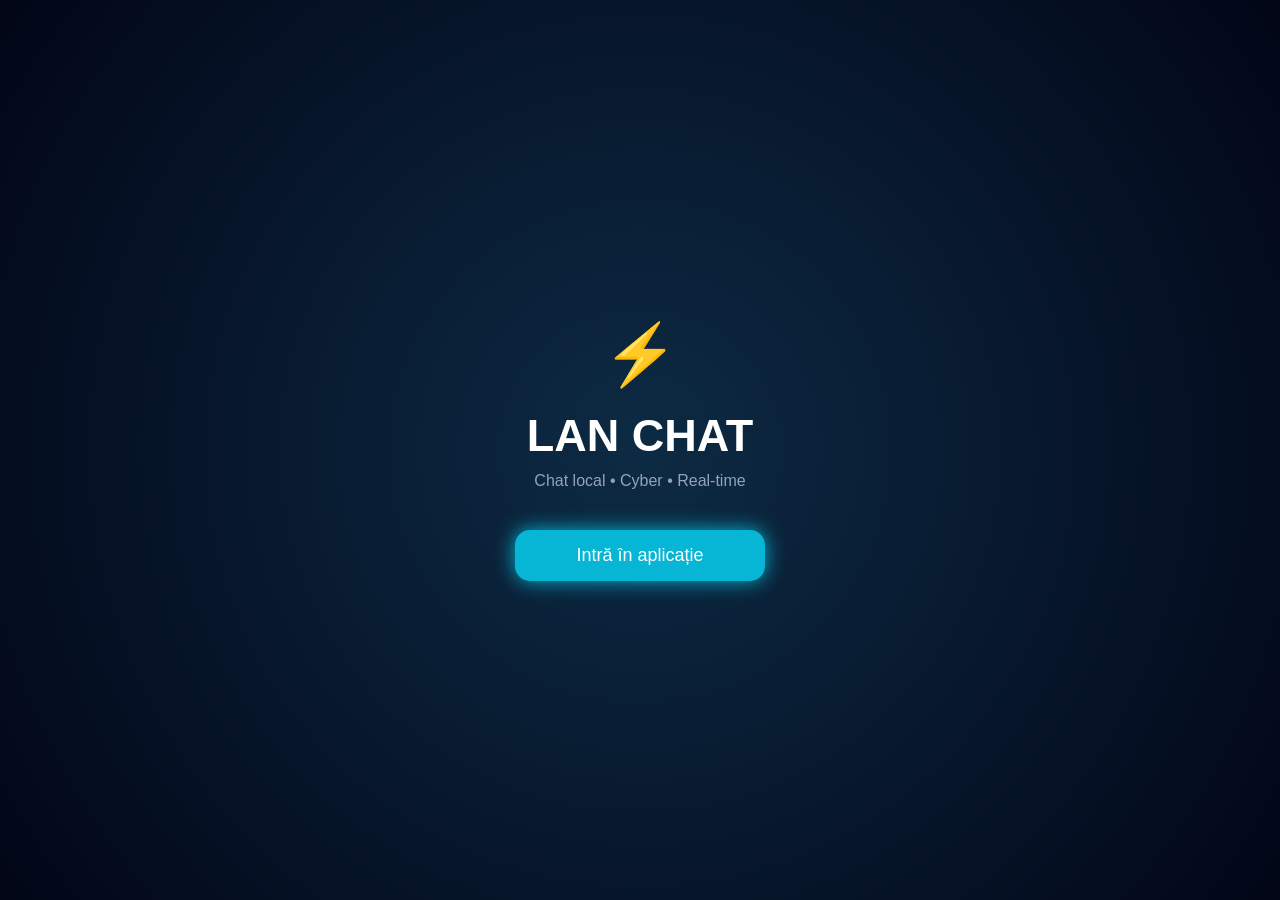
<file: index.html>
<!DOCTYPE html>
<html lang="ro">
<head>
    <meta charset="UTF-8">
    <title>Chat App</title>
    <link rel="stylesheet" href="static/style.css">
</head>
<body>

<nav class="navbar">
    <div class="logo">⚡ LAN CHAT</div>

    <div class="nav-right">
        <span id="userLabel">Utilizator</span>

        <button onclick="logout()">Logout</button>
    </div>
</nav>

<div class="layout">

    <!-- SIDEBAR -->
    <div class="sidebar">
        <h3>Camere</h3>

        <div class="room active" onclick="changeRoom('general', this)"># general</div>
        <div class="room" onclick="changeRoom('gaming', this)"># gaming</div>
        <div class="room" onclick="changeRoom('random', this)"># random</div>
    </div>

    <!-- CHAT -->
    <div class="chat-container main">

        <h1 id="roomTitle"># general</h1>

        <div id="messages"></div>

        <input type="text" id="username" disabled>

        <input type="text" id="message" placeholder="Mesaj">

        <button onclick="sendMessage()">Trimite</button>

    </div>

</div>

<script>
if (!localStorage.username) {
    window.location.href = "/welcome.html";
}
</script>

<script src="static/app.js"></script>

</body>
</html>
</file>
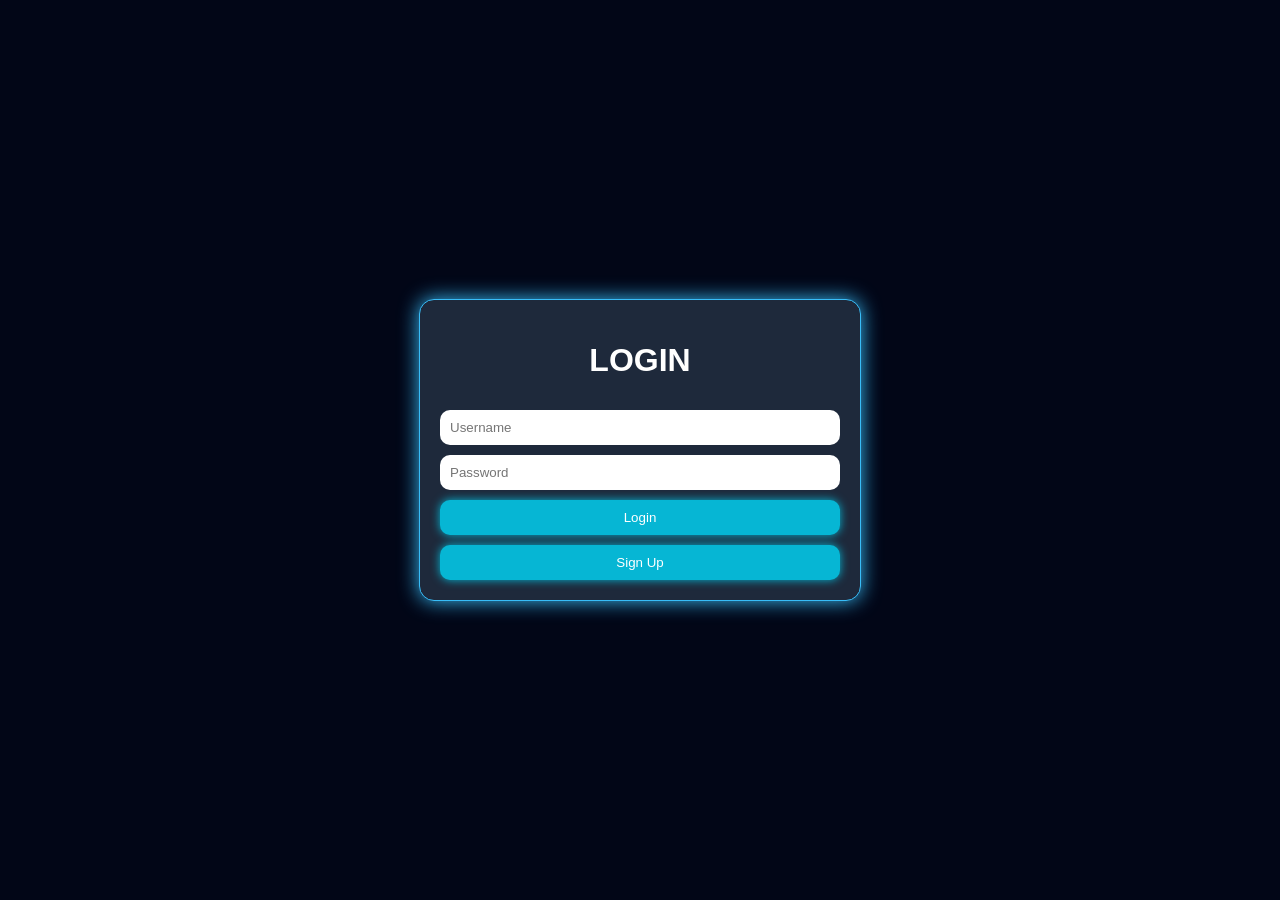
<file: login.html>
<!DOCTYPE html>
<html lang="ro">
<head>
    <meta charset="UTF-8">
    <title>Login</title>

    <link rel="stylesheet" href="static/style.css">
</head>
<body>

<div class="chat-container">

    <h1>LOGIN</h1>

    <input type="text" id="username" placeholder="Username">

    <input type="password" id="password" placeholder="Password">

    <button onclick="login()">
        Login
    </button>

    <button onclick="register()">
        Sign Up
    </button>

</div>

<script>

async function register(){

    const username =
        document.getElementById("username").value

    const password =
        document.getElementById("password").value

    const response = await fetch("/register",{

        method:"POST",

        headers:{
            "Content-Type":"application/json"
        },

        body:JSON.stringify({
            username,
            password
        })
    })

    if(response.status == 200){

        alert("Account creat!")
    }
    else{
        alert("User exista!")
    }
}

async function login(){

    const username =
        document.getElementById("username").value

    const password =
        document.getElementById("password").value

    const response = await fetch("/login",{

        method:"POST",

        headers:{
            "Content-Type":"application/json"
        },

        body:JSON.stringify({
            username,
            password
        })
    })

    if(response.status == 200){

        localStorage.username = username

        window.location.href = "/index.html"
    }
    else{
        alert("Login gresit")
    }
}

</script>

</body>
</html>
</file>
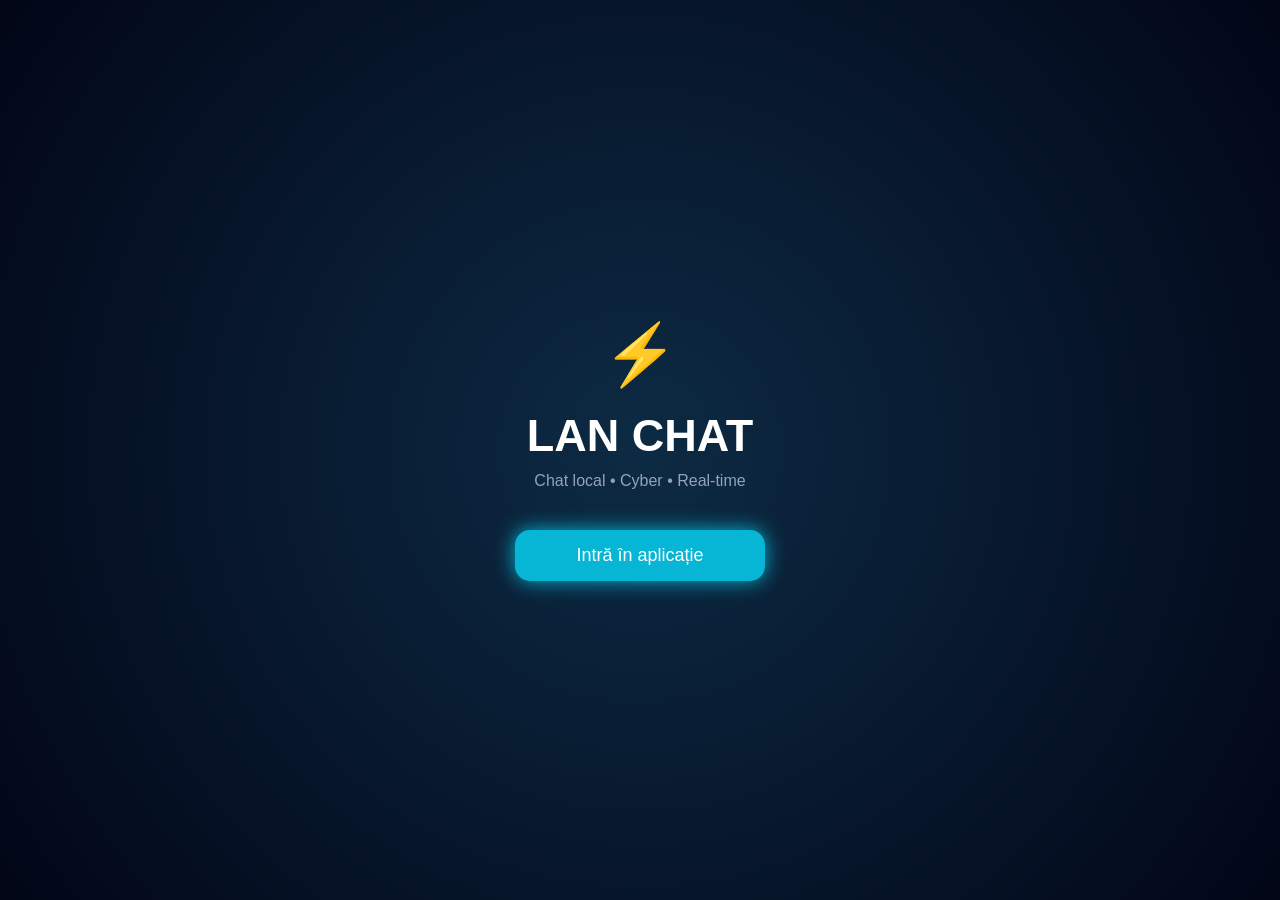
<file: welcome.html>
<!DOCTYPE html>
<html lang="ro">
<head>
<meta charset="UTF-8">
<title>LAN CHAT</title>
<link rel="stylesheet" href="static/style.css">

<style>

body{
    margin:0;
    overflow:hidden;
}

.hero{
    text-align:center;
}

.logo{

    font-size:60px;
    margin-bottom:20px;

    animation: glow 2s infinite alternate;

}

.title{

    font-size:45px;
    margin:0;
}

.subtitle{

    color:#94a3b8;
    margin-top:10px;
    margin-bottom:30px;

}

.startBtn{

    padding:15px;
    width:250px;

    border:none;

    border-radius:15px;

    font-size:18px;

    cursor:pointer;

    color:white;

    background:#06b6d4;

    box-shadow:0 0 20px #06b6d4;

}

.startBtn:hover{

    transform:scale(1.05);

}

.bg{

    position:absolute;

    width:100%;
    height:100%;

    z-index:-1;

    background:
    radial-gradient(
    circle,
    rgba(56,189,248,.2),
    transparent
    );

}

@keyframes glow{

from{

text-shadow:
0 0 10px cyan;

}

to{

text-shadow:
0 0 40px cyan;

}

}

</style>

</head>

<body>

<div class="bg"></div>

<div class="hero">

<div class="logo">
⚡
</div>

<h1 class="title">
LAN CHAT
</h1>

<p class="subtitle">
Chat local • Cyber • Real-time
</p>

<button
class="startBtn"
onclick="go()">

Intră în aplicație

</button>

</div>

<script>

function go(){

window.location.href=
"/login.html"

}

</script>

</body>
</html>
</file>
<file: static/style.css>
body{
    background:#020617;
    color:white;
    font-family:Arial;
    display:flex;
    justify-content:center;
    align-items:center;
    height:100vh;
    margin:0;
}

.chat-container{
    width:400px;
    background:#1e293b;
    padding:20px;
    border-radius:15px;
    border:1px solid #38bdf8;
    box-shadow:0 0 20px #38bdf8;
}
.chat-container h1{
    text-align: center;
}

#messages{
    height:300px;
    overflow-y:auto;
    background:#0f172a;
    padding:10px;
    margin-bottom:10px;
    border-radius:10px;
}

.message{
    margin-bottom:10px;
    padding:8px;
    background:#334155;
    border-radius:10px;
    animation:fade 0.3s ease;
}

input{
    width:100%;
    padding:10px;
    margin-top:10px;
    border:none;
    border-radius:10px;
    box-sizing:border-box;
}

button{
    width:100%;
    padding:10px;
    margin-top:10px;
    border:none;
    border-radius:10px;
    color:white;
    cursor:pointer;
    background:#06b6d4;
    box-shadow:0 0 10px #06b6d4;
}

button:hover{
    transform:scale(1.02);
}

.time{
    float:right;
    color:gray;
    font-size:12px;
}

@keyframes fade{

    from{
        opacity:0;
        transform:translateY(10px);
    }

    to{
        opacity:1;
        transform:translateY(0);
    }

}


.navbar{

    position:fixed;

    top:0;
    left:0;

    width:100%;

    height:60px;

    background:#0f172a;

    border-bottom:1px solid #38bdf8;

    box-shadow:0 0 10px #38bdf8;

    display:flex;

    justify-content:space-between;

    align-items:center;

    padding:0 20px;

    box-sizing:border-box;

}

.logo{

    font-size:24px;
    font-weight:bold;

    color:#38bdf8;
}

.nav-right{

    display:flex;

    gap:15px;

    align-items:center;

}

.main{

    margin-top:90px;
}

#userLabel{

    color:#94a3b8;

}




.layout{

    display:flex;

    width:100%;

    margin-top:60px;

}

.sidebar{

    width:220px;

    height:calc(100vh - 60px);

    background:#0f172a;

    border-right:1px solid #38bdf8;

    padding:15px;

    box-sizing:border-box;

}

.sidebar h3{

    color:#38bdf8;

}

.room{

    padding:10px;

    margin-top:10px;

    background:#1e293b;

    border-radius:10px;

    cursor:pointer;

    transition:0.2s;

}

.room:hover{

    background:#334155;

}

.active{

    box-shadow:0 0 10px #38bdf8;

}

.main{

    margin:auto;
}
</file>
